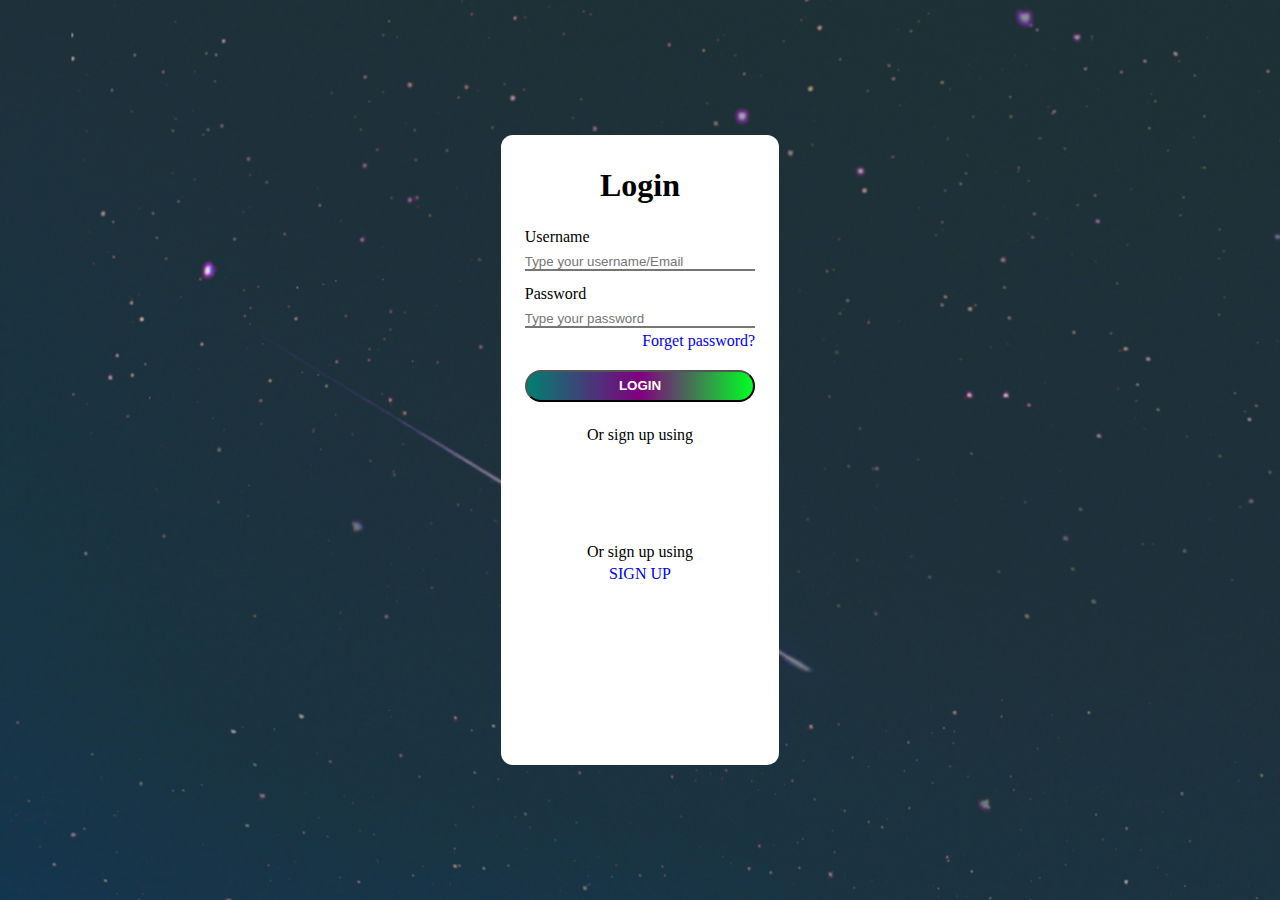
<file: index.html>
<!DOCTYPE html>
<html lang="en">
<head>
    <meta charset="UTF-8">
    <meta name="viewport" content="width=device-width, initial-scale=1.0">
    <title>Login</title>
    <link rel="stylesheet" href="style.css">
    <link rel="stylesheet" href="https://cdnjs.cloudflare.com/ajax/libs/font-awesome/6.5.1/css/all.min.css" integrity="sha512-DTOQO9RWCH3ppGqcWaEA1BIZOC6xxalwEsw9c2QQeAIftl+Vegovlnee1c9QX4TctnWMn13TZye+giMm8e2LwA==" crossorigin="anonymous" referrerpolicy="no-referrer" />
</head>
<body>
    <div class="container">
        <h1>Login</h1>

        <div class="name-div">
            <p>Username</p>
            <input type="text" placeholder="Type your username/Email" class="input">
        </div>

        <div class="password-div">
            <p>Password</p>
            <input type="password" placeholder="Type your password" class="input"> 
            <a href="./forgetPassword.html" class="forget">Forget password?</a>
        </div>

        <button class="btn">LOGIN</button>

        <div class="otherSigninOption">
            <p>Or sign up using</p>

            <div class="option">
                <a href="./Facebook.html" class="facebook hover"><i class="fa-brands fa-facebook-f"></i></a>  <!-- Facebook -->
                <a href="./X.html" class="x hover"><i class="fa-brands fa-x-twitter"></i></a>   <!-- X -->
                <a href="./Google.html" class="google hover"><i class="fa-brands fa-google"></i></a>      <!-- Google -->
            </div>
        </div>

        <div class="createAcc-div">
            <p>Or sign up using</p>

            <a href="./signup.html">SIGN UP</a>
        </div>
    </div>

    <div class="msg-div">
        <p class="msg">Successfully Logged-in</p>
    </div>


    <script src="script.js"></script>
</body>
</html>
</file>
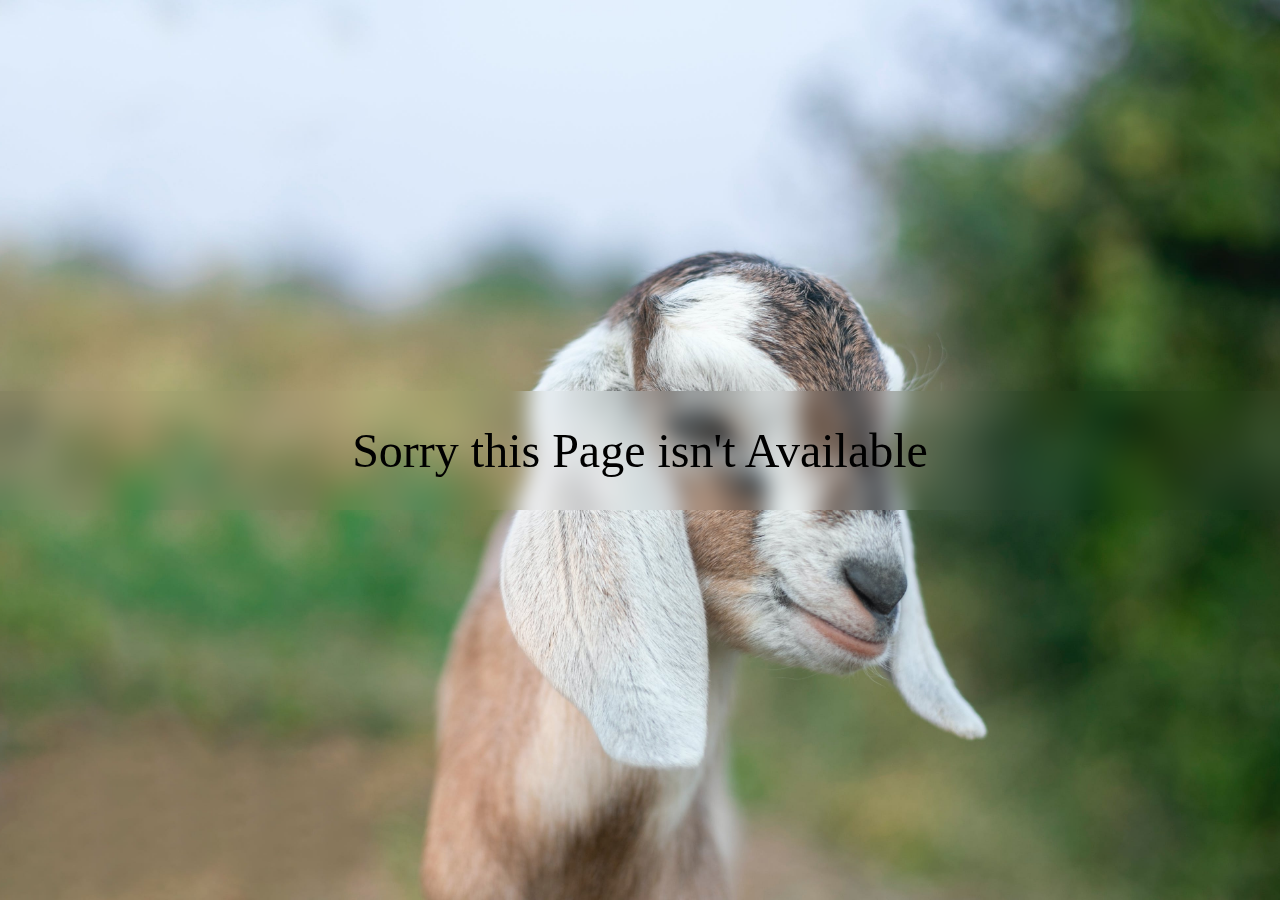
<file: Facebook.html>
<!DOCTYPE html>
<html lang="en">
<head>
    <meta charset="UTF-8">
    <meta name="viewport" content="width=device-width, initial-scale=1.0">
    <title>Facebook</title>
    <link rel="stylesheet" href="Common style.css">
</head>
<body>
    <div class="contaner">
        <p>Sorry this Page isn't Available</p>
    </div>
</body>
</html>
</file>
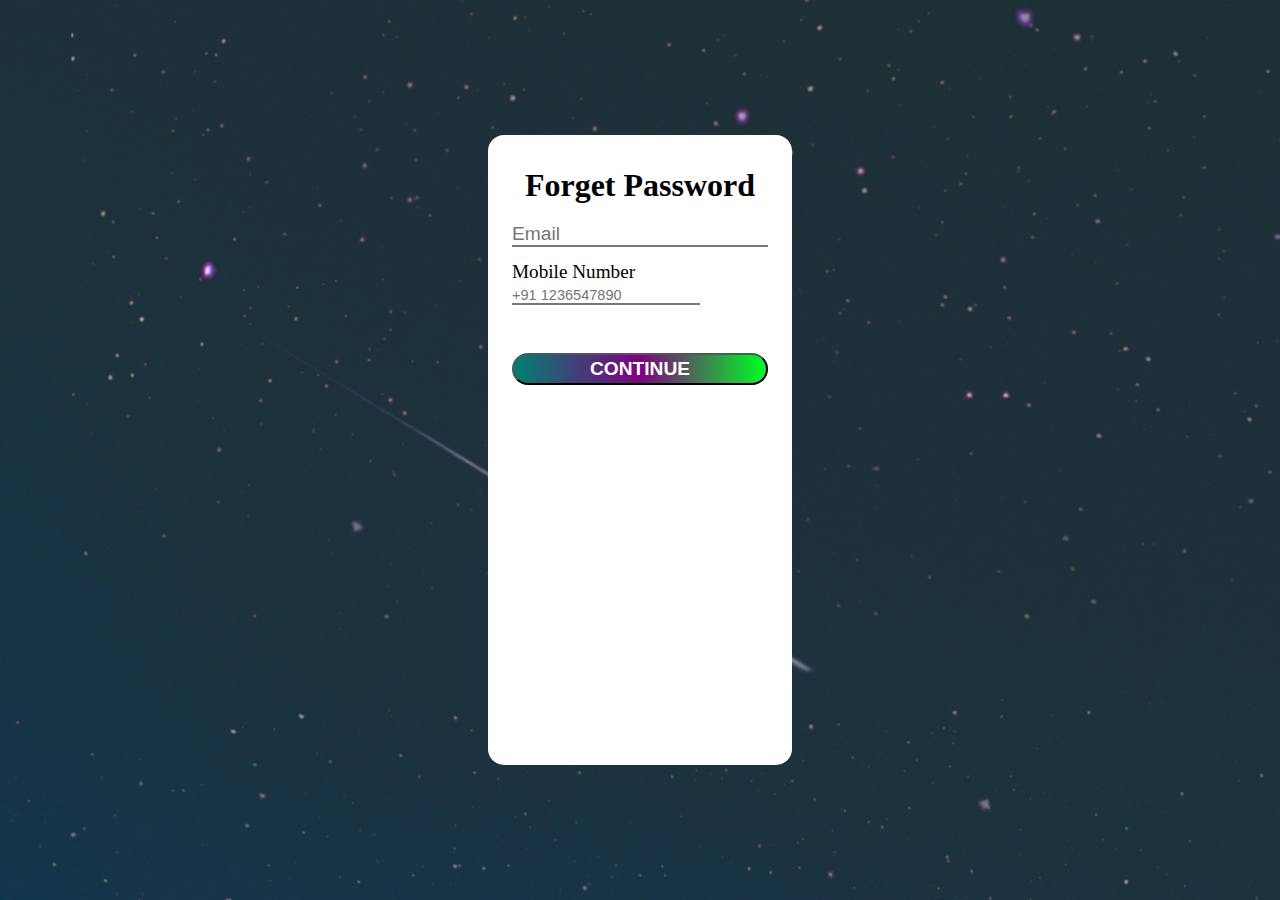
<file: forgetPassword.html>
<!DOCTYPE html>
<html lang="en">
<head>
    <meta charset="UTF-8">
    <meta name="viewport" content="width=device-width, initial-scale=1.0">
    <title>Forget Password</title>
    <link rel="stylesheet" href="forgetPassword.css">
    <link rel="stylesheet" href="https://cdnjs.cloudflare.com/ajax/libs/font-awesome/6.5.1/css/all.min.css" integrity="sha512-DTOQO9RWCH3ppGqcWaEA1BIZOC6xxalwEsw9c2QQeAIftl+Vegovlnee1c9QX4TctnWMn13TZye+giMm8e2LwA==" crossorigin="anonymous" referrerpolicy="no-referrer" />
</head>
<body>
    <form>
        <i class="forget fa-solid fa-circle-exclamation"></i>

        <h1>Forget Password</h1>

        <div class="email-div">
            <input type="email" placeholder="Email" pattern="+@gmail.com">
        </div>

        <div class="content">
            <label for="mobile">Mobile Number</label>
            <input type="number" placeholder="+91 1236547890" id="mobile">
        </div>


        <button>CONTINUE</button>
    </form>
</body>
</html>
</file>
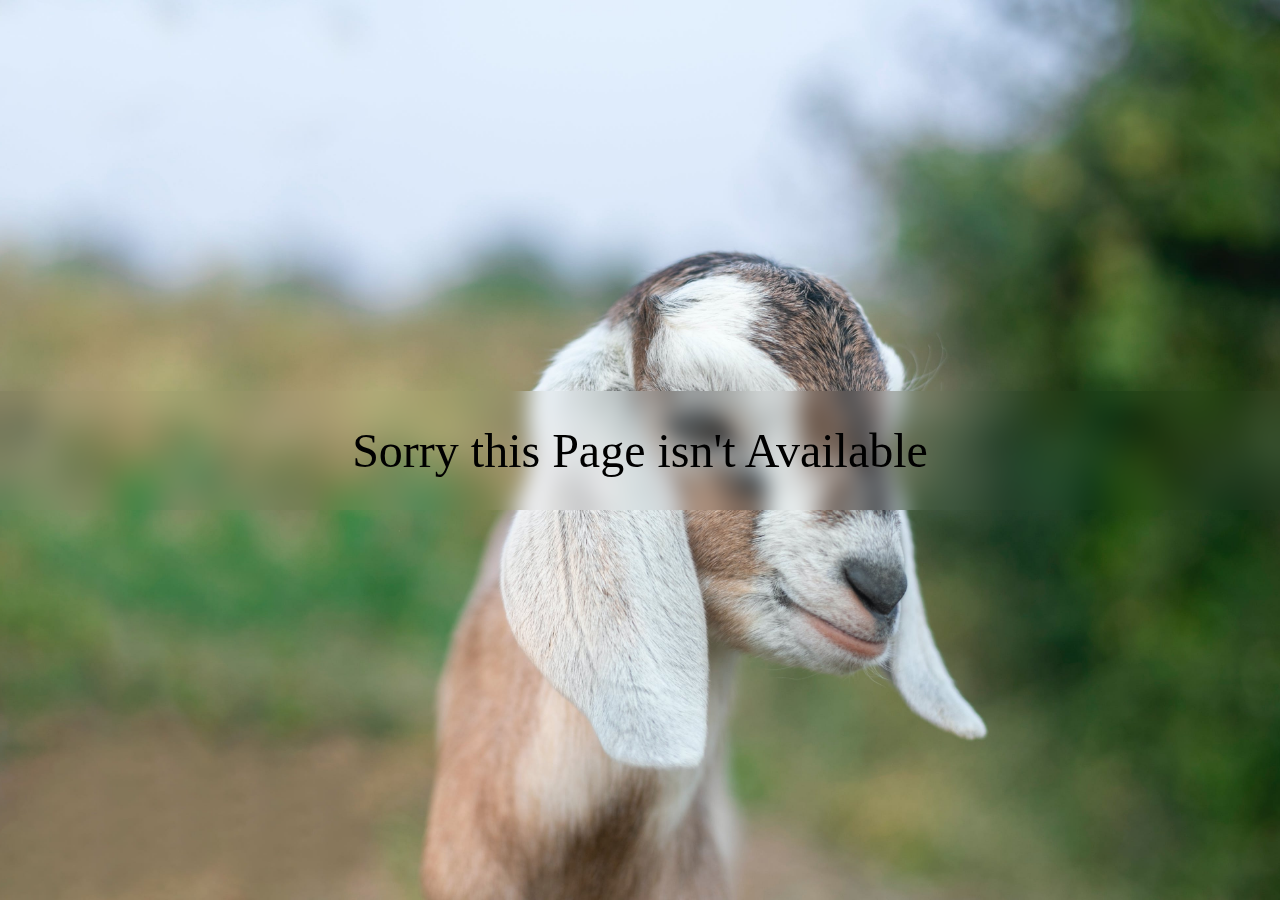
<file: Google.html>
<!DOCTYPE html>
<html lang="en">
<head>
    <meta charset="UTF-8">
    <meta name="viewport" content="width=device-width, initial-scale=1.0">
    <title>Google</title>
    <link rel="stylesheet" href="Common style.css">
</head>
<body>
    <div class="contaner">
        <p>Sorry this Page isn't Available</p>
    </div>
</body>
</html>
</file>
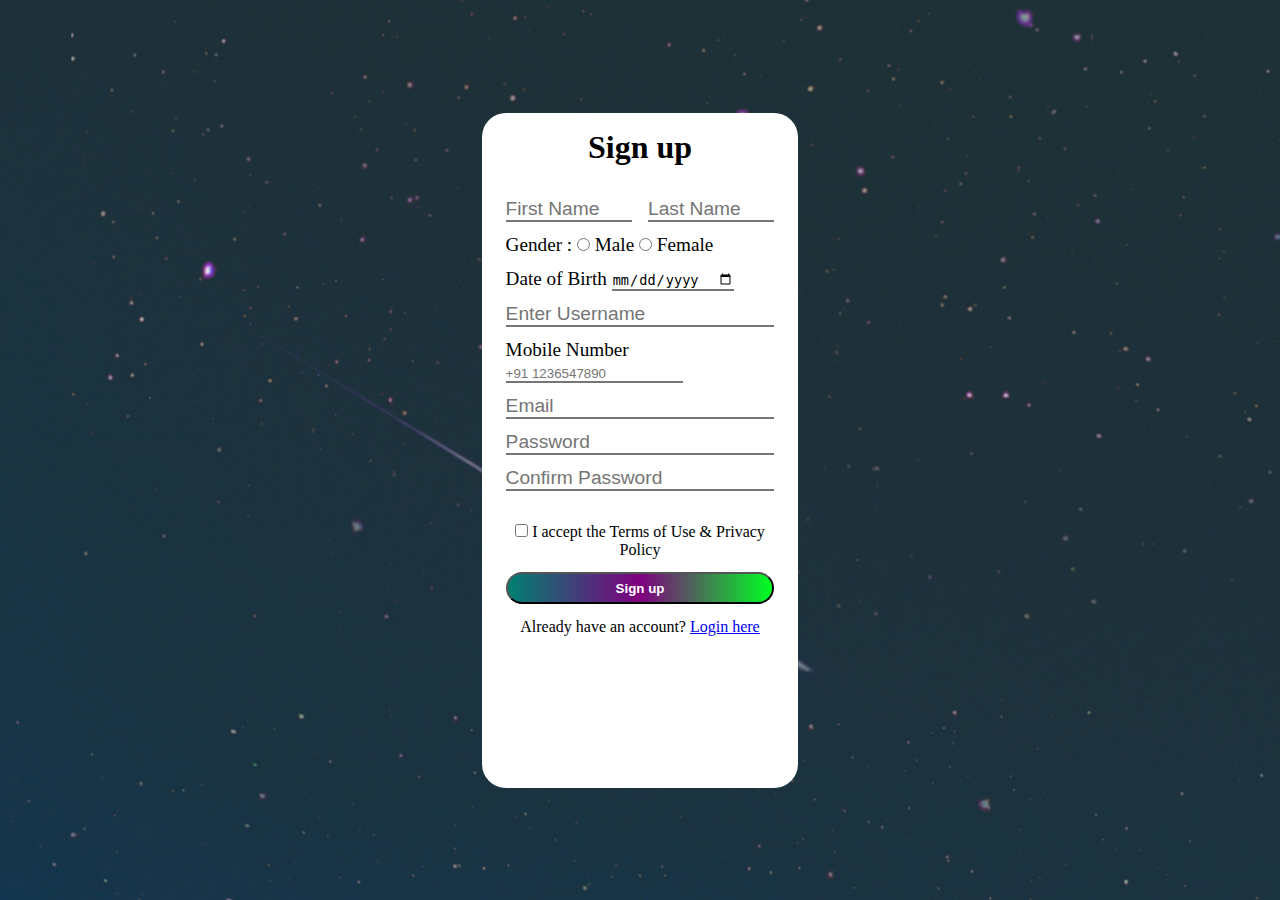
<file: signup.html>
<!DOCTYPE html>
<html lang="en">
<head>
    <meta charset="UTF-8">
    <meta name="viewport" content="width=device-width, initial-scale=1.0">
    <title>Sign up</title>
    <link rel="stylesheet" href="signup.css">
</head>
<body>
    <form>
        <h1>Sign up</h1>
    
            <div class="name-div">
                <input type="text" placeholder="First Name">
                <input type="text" placeholder="Last Name">
            </div>
    
            <div class="gender-div">
                Gender : 
                <input type="radio" id="Male" class="Male" name="Gender">
                <label for="Male" class="Male">Male</label>
    
                
                <input type="radio" id="Female" class="Female" name="Gender">
                <label for="Female" class="Female">Female </label>
            </div>

            <div class="dob-div">
                <label for="dob">Date of Birth </label>
                <input type="date" id="dob">
            </div>
    
            <div class="username-div">
                <input type="text" placeholder="Enter Username">
            </div>

            <div class="mobile-div">
                <label for="mobile">Mobile Number</label>
                <input type="number" placeholder="+91 1236547890" id="mobile">
            </div>
    
            <div class="email-div">
                <input type="email" placeholder="Email" pattern="+@gmail.com">
            </div>
    
            <div class="password-div">
                <input type="password" placeholder="Password">
                <input type="password" placeholder="Confirm Password">
            </div>
    
            <div class="declaration">
                <input type="checkbox"> I accept the Terms of Use & Privacy Policy
            </div>
    
            <button class="btn">Sign up</button>
    
            <div class="sigin">
                Already have an account? <a href="./index.html">Login here</a>
            </div>
    </form>
</body>
</html>
</file>
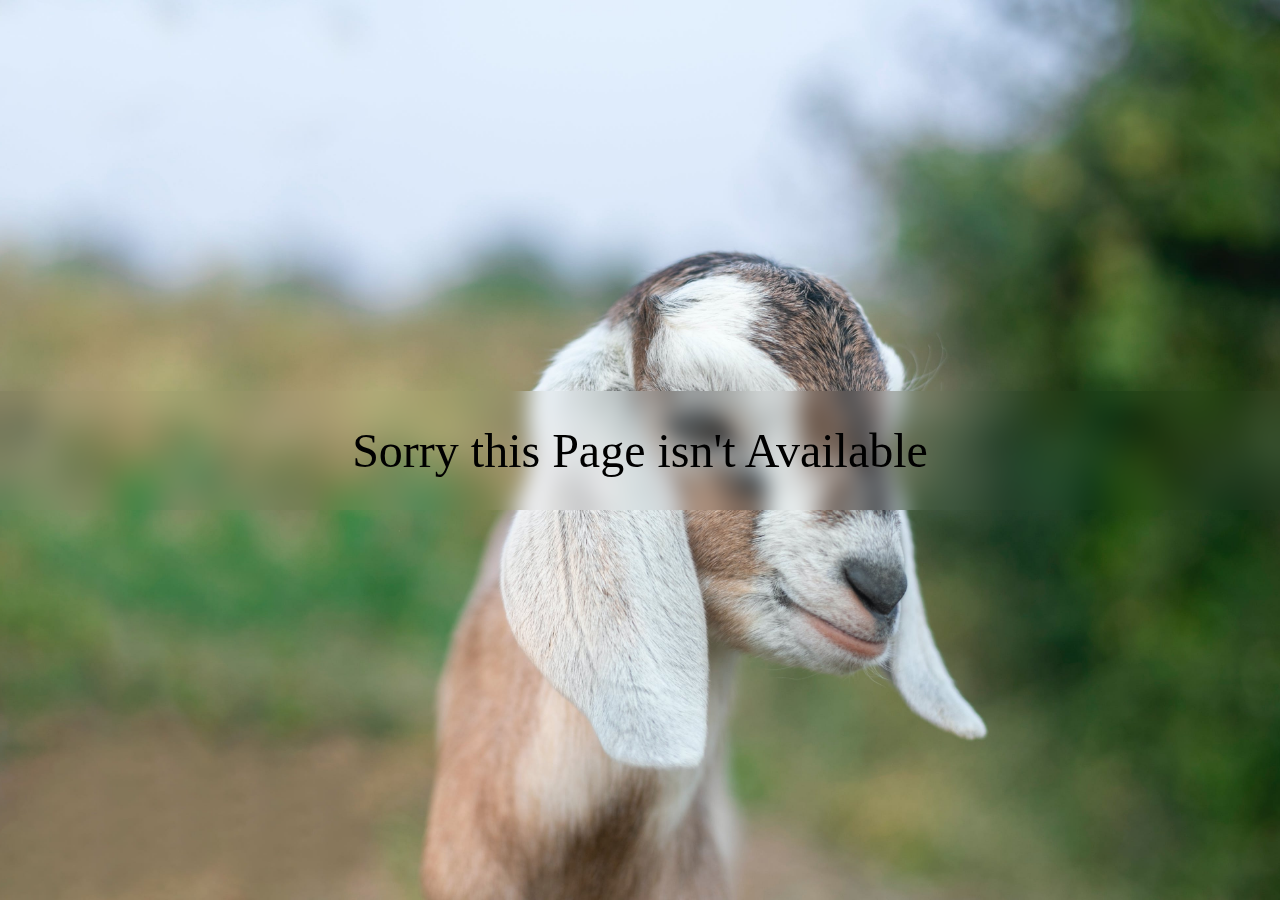
<file: X.html>
<!DOCTYPE html>
<html lang="en">
<head>
    <meta charset="UTF-8">
    <meta name="viewport" content="width=device-width, initial-scale=1.0">
    <title>X</title>
    <link rel="stylesheet" href="Common style.css">
</head>
<body>
    <div class="contaner">
        <p>Sorry this Page isn't Available</p>
    </div>
</body>
</html>
</file>
<file: style.css>
* {
    padding: 0;
    margin: 0;
}

body {
    height: 100vh;
    display: flex;
    justify-content: center;
    align-items: center;
    background-image: url("./Background.jpg");
    background-size: cover;
}

.container {
    height: 70vh;
    width: 18vw;
    background-color: #fff;
    color: black;
    text-align: center;
    padding: 0 1.5rem 0 1.5rem;
    border-radius: 0.75rem;
}

h1 {
    padding-top: 2rem;
    /* font-size: 2.3vw; */
    cursor: default;
}

.name-div {
    padding-top: 1.5rem;
}

.name-div p {
    text-align: left;
    cursor: default;
}

.name-div input {
    padding-top: 0.5rem;
    display: flex;
    justify-content: flex-start;
    width: 100%;
    border-top: none;
    border-left: none;
    border-right: none;
    outline: none;
}

.password-div {
    padding-top: 0.85rem;
}

.password-div p {
    text-align: left;
    cursor: default;
}

.password-div input {
    padding-top: 0.5rem;
    display: flex;
    justify-content: flex-start;
    width: 100%;
    border-top: none;
    border-left: none;
    border-right: none;
    outline: none;
}

.forget {
    padding-top: 0.25rem;
    display: flex;
    justify-content: end;
    align-items: center;
    text-decoration: none;
}

.btn {
    margin-top: 1.25rem;
    width: 100%;
    height: 2rem;
    border-radius: 1rem;
    font-weight: 700;
    background-image: linear-gradient(to left, rgb(0, 255, 34), purple, rgb(0, 128, 113));
    color: #fff;
    cursor: pointer;
}

.otherSigninOption {
    padding-top: 1.5rem;
    cursor: default;
}

.option {
    margin: 0.85rem;
    display: flex;
    justify-content: center;
    gap: 1.75rem;
    font-size: 1.25rem;
}

.createAcc-div {
    padding-top: 4.5rem;
}

.createAcc-div p {
    padding-bottom: 0.25rem;
    cursor: default;
}

.createAcc-div a {
    text-decoration: none;
}

.hover {
    transition: transform .2s;
}

.hover:hover {
    transform: scale(1.5);
}

.facebook {
    color: blue;
}

.x {
    color: black;
}

.google {
    color: red;
}

.msg-div {
    position: absolute;
    font-size: 3rem;
    height: auto;
    width: 100%;
    padding: 2rem 0 2rem 0;
    text-align: center;
    background-color: cadetblue;
    display: none;
}


@media (max-width : 1200px) {
    .container {
        width: 20vw;
        height: auto;
        padding-bottom: 5vw;
    }
}


@media (max-width : 1000px) {
    .container {
        width: 25vw;
    }
}


@media (max-width : 900px) {
    .container {
        width: 27vw;
    }
}


@media (max-width : 750px) {
    .container {
        width: 30vw;
    }
}


@media (max-width : 650px) {
    .container {
        width: 35vw;
    }
}


@media (max-width : 450px) {
    .container {
        width: 44vw;
    }
}


@media (max-width : 350px) {
    .container {
        width: 50vw;
    }
}
</file>
<file: Common style.css>
* {
    padding: 0;
    margin: 0;
}

body {
    background-image: url(./Baby.jpg);
    height: 100vh;
    background-position: center;
    background-repeat: no-repeat;
    background-size: cover;
}

.contaner {
    height: 100vh;
    display: flex;
    justify-content: center;
    align-items: center;
}

p {
    font-size: 3rem;
    width: 100%;
    padding-top: 2rem;
    padding-bottom: 2rem;
    text-align: center;
    backdrop-filter: blur(10px);
}
</file>
<file: forgetPassword.css>
* {
    padding: 0;
    margin: 0;
}

body {
    height: 100vh;
    width: 100vw;
    background-image: url("./Background.jpg");
    background-size: cover;
    display: flex;
    justify-content: center;
    align-items: center;
}

form {
    height: 70vh;
    width: 20vw;
    background-color: #fff;
    border-radius: 1rem;
    padding: 0 1.5rem 0 1.5rem;
}

.forget {
    text-align: center;
    width: 100%;
    padding-top: 3rem;
    font-size: 4rem;
    filter: drop-shadow(10px 10px 40px gray);
}

h1 {
    padding-top: 2rem;
    text-align: center;
}

.email-div {
    padding-top: 1.2rem;
}

.email-div input {
    width: 100%;
    border-top: 0;
    border-left: 0;
    border-right: 0;
    font-size: 1.2rem;
    outline: none;
}

.content {
    padding-top: 0.85rem;
    font-size: 1.2rem;
}

.content input {
    font-size: 0.91rem;
    border-top: 0;
    border-left: 0;
    border-right: 0;
    outline: none;
}

.content input::-webkit-outer-spin-button,
.content input::-webkit-inner-spin-button {
  -webkit-appearance: none;
  margin: 0;
}

button {
    font-size: 1.2rem;
    margin-top: 3rem;
    width: 100%;
    height: 2rem;
    border-radius: 1rem;
    font-weight: 700;
    background-image: linear-gradient(to left, rgb(0, 255, 34), purple, rgb(0, 128, 113));
    color: #fff;
    cursor: pointer;
}
</file>
<file: signup.css>
* {
    padding: 0;
    margin: 0;
}

body {
    height: 100vh;
    width: 100vw;
    display: flex;
    justify-content: center;
    align-items: center;
    background-image: url(./Background.jpg);
    background-size: cover;
}

form {
    padding: 0 1.5rem 0 1.5rem;
    height: 75vh;
    width: 21vw;
    background-color: #ffffff;
    border-radius: 1.5rem;
    text-align: center;
}

h1 {
    padding-top: 1rem;
    padding-bottom: 2rem;
    cursor: default;
}

.name-div {
    width: 100%;
    display: flex;
    gap: 1rem;
}

.name-div input {
    width: 100%;
    font-size: 1.2rem;
    border-top: 0;
    border-left: 0;
    border-right: 0;
    outline: none;
}

.gender-div {
    text-align: left;
    padding-top: 0.75rem;
    font-size: 1.2rem;
    cursor: default;
}

.Male {
    cursor: pointer;
}

.Female {
    cursor: pointer;
}

.dob-div {
    text-align: left;
    padding-top: 0.75rem;
    font-size: 1.2rem;
}

.dob-div input {
    font-size: 0.85rem;
    border-top: 0;
    border-left: 0;
    border-right: 0;
    outline: none;
    cursor: text;
}

.username-div input {
    padding-top: 0.75rem;
    width: 100%;
    font-size: 1.2rem;
    border-top: 0;
    border-left: 0;
    border-right: 0;
    outline: none;
}

.mobile-div {
    padding-top: 0.75rem;
    text-align: left;
    font-size: 1.2rem;
}

.mobile-div input::-webkit-outer-spin-button,
.mobile-div input::-webkit-inner-spin-button {
  -webkit-appearance: none;
  margin: 0;
}

.mobile-div input {
    border-top: 0;
    border-left: 0;
    border-right: 0;
    outline: none;
    width: auto;
}

.email-div input {
    padding-top: 0.75rem;
    width: 100%;
    font-size: 1.2rem;
    border-top: 0;
    border-left: 0;
    border-right: 0;
    outline: none;
}

.password-div input {
    padding-top: 0.75rem;
    width: 100%;
    font-size: 1.2rem;
    border-top: 0;
    border-left: 0;
    border-right: 0;
    outline: none;
}

.declaration {
    padding-top: 2rem;
    cursor: default;
}

.declaration input {
    cursor: pointer;
}

.btn {
    margin-top: 0.85rem;
    width: 100%;
    height: 2rem;
    border-radius: 1rem;
    font-weight: 700;
    background-image: linear-gradient(to left, rgb(0, 255, 34), purple, rgb(0, 128, 113));
    color: #fff;
    cursor: pointer;
}

.sigin {
    padding-top: 0.85rem;
    cursor: default;
}

@media (max-width : 1200px) {
    form {
        width: 23vw;
        height: auto;
        padding-bottom: 5vw;
    }
}


@media (max-width : 1000px) {
    form {
        width: 29vw;
    }
}


@media (max-width : 900px) {
    form {
        width: 34vw;
    }
}


@media (max-width : 750px) {
    form {
        width: 40vw;
    }
}


@media (max-width : 650px) {
    form {
        width: 50vw;
    }
}


@media (max-width : 450px) {
    form {
        width: 60vw;
    }
}


@media (max-width : 350px) {
    form {
        width: 69vw;
    }
}
</file>
